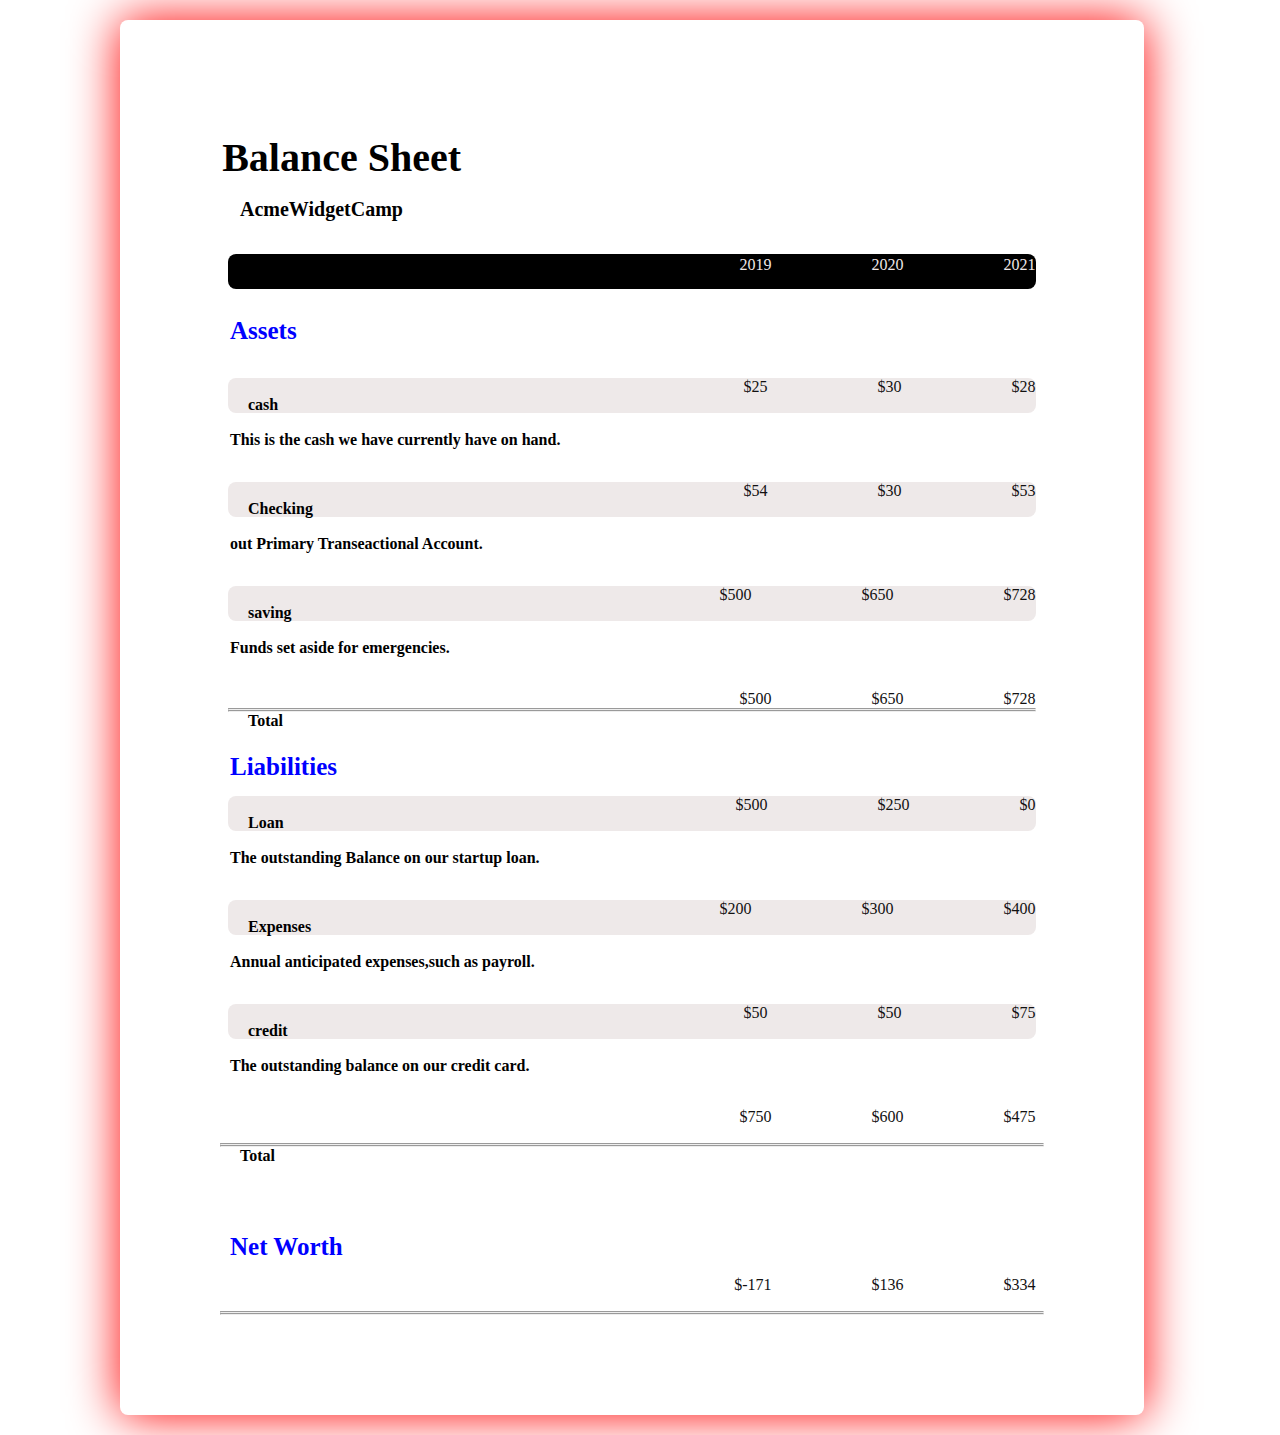
<file: portfolio/project-file/index.html>
<!document>
<!DOCTYPE html>
<html lang="en">
<head>
    <title>Balance Sheet</title>
    <link rel="stylesheet" href="./style.css">
</head>
<body>
    <header class="h">Balance Sheet</header><br>
    <h2 class="A">AcmeWidgetCamp</h2><br>
    
    <div class="v">
        <ul class="list">
            <li>2019</li>
            <li>2020</li>
            <li>2021</li>
            
      </ul>
        
     </div><br>
     <p class="p">Assets</p>
     <br>
      <div class="d">
       <ul class="I">
        <li>$25</li>
        <li>$30</li>
        <li>$28</li>
     </ul>
       <p class="k">cash</p> 

     </div><br>

     <p>This is the cash we have currently have on hand.</p><br>
     <div class="d">
        <ul class="I">
         <li>$54</li>
         <li>$30</li>
         <li>$53</li>
      </ul>
      <p class="k">Checking</p> 
      </div><br>

      <p>out Primary Transeactional Account.</p><br>
     <div class="d">
        <ul class="I">
         <li>$500</li>
         <li>$650</li>
         <li>$728</li>
      </ul>
      <p class="k">saving</p> 
      </div><br>

      <p>Funds set aside for emergencies.</p><br>
       <div class="q">
        <ul class="o">
         <li>$500</li>
         <li>$650</li>
         <li>$728</li>
      </ul>
      <hr><hr>
      <p class="k">Total</p>
    </div><br>
    <p class="p">Liabilities

    </p>
     <div class="d">
      <ul class="I">
       <li>$500</li>
       <li>$250</li>
       <li>$0</li>
    </ul>
      <p class="k">Loan</p> 

    </div><br>
    
    <p>The outstanding Balance on our startup loan.</p><br>
    <div class="d">
       <ul class="I">
        <li>$200</li>
        <li>$300</li>
        <li>$400</li>
     </ul>
     <p class="k">Expenses</p> 
     </div><br>

     <p>Annual anticipated expenses,such as payroll.</p><br>
    <div class="d">
       <ul class="I">
        <li>$50</li>
        <li>$50</li>
        <li>$75</li>
     </ul>
     <p class="k">credit</p> 
     </div><br>

     <p>The outstanding balance on our credit card.</p><br>
     <div class="q">
        <ul class="o">
         <li>$750</li>
         <li>$600</li>
         <li>$475</li>
         </ul>
        </div>
        <hr><hr>
         <p class="k">Total</p>
     <br>
     <p class="p">Net Worth</p>
     <div class="q">
        <ul class="o">
         <li>$-171</li>
         <li>$136</li>
         <li>$334</li>
         </ul>
        </div>
        <hr>
        <hr>

    
</body>
</html>
</file>
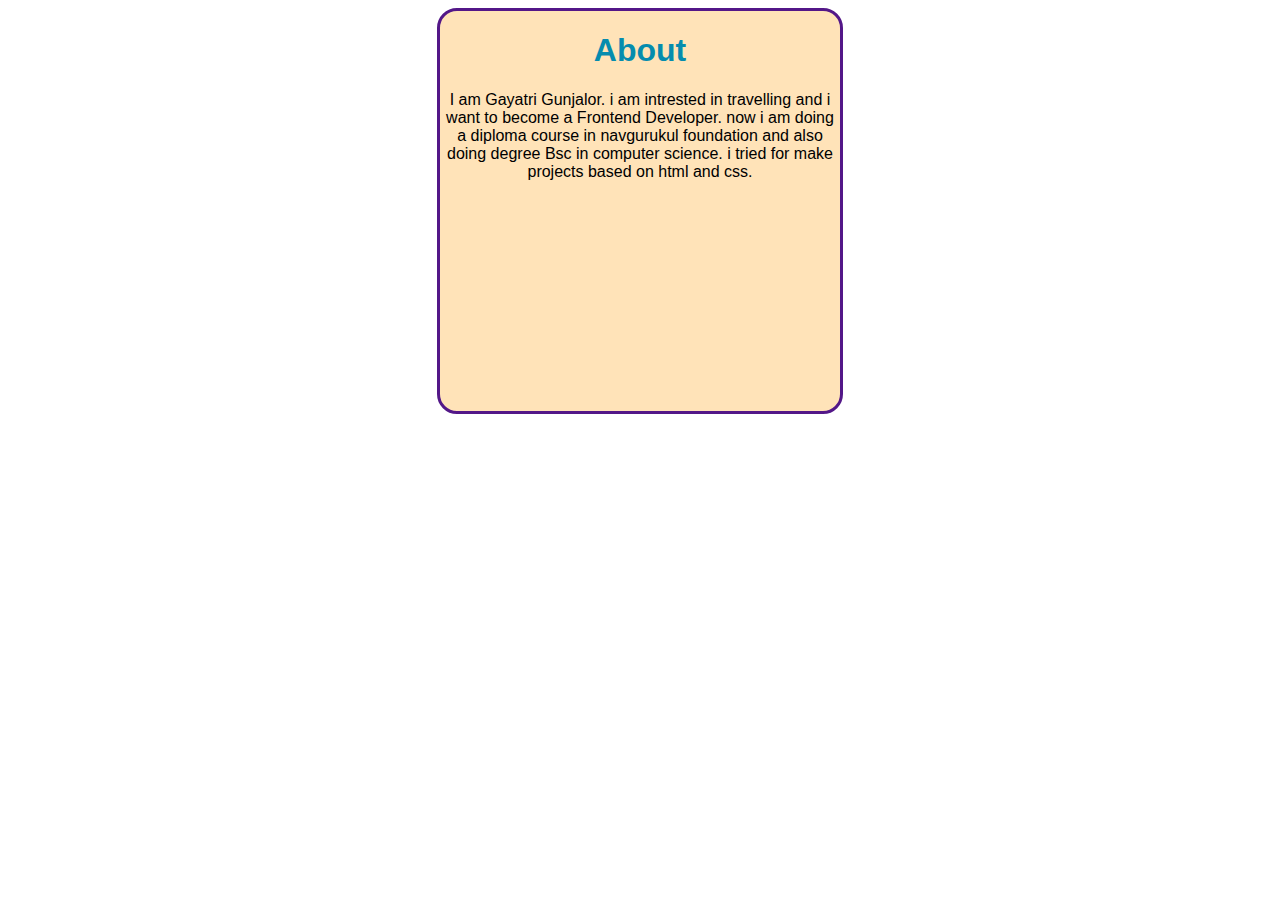
<file: portfolio/About.html>
<!DOCTYPE html>
<html lang="en">
<head>
    <meta charset="UTF-8">
    <meta name="viewport" content="width=device-width, initial-scale=1.0">
    <title>About</title>
    <style>
        div{
            height: 400px;
            width:400px;
            background-color: rgb(255, 227, 184);
            margin: auto;
            text-align: center;
            font-family: 'Segoe UI', Tahoma, Geneva, Verdana, sans-serif;
            border-color: rgb(83, 23, 136);
            border-style: solid;
            border-radius: 20px;
            }
            h1{
                color: rgb(5, 140, 174);
            }

      

        </style>


</head>
<body>

 <div>
 <h1>About</h1>
<p>I am Gayatri Gunjalor. i am intrested in travelling and i want to become
    a Frontend Developer. now i am doing a diploma course in navgurukul foundation 
  and also doing degree Bsc in computer science. i tried for make projects based on html and css.
    </p>
 </div>

  
  
</body>
</html>
</file>
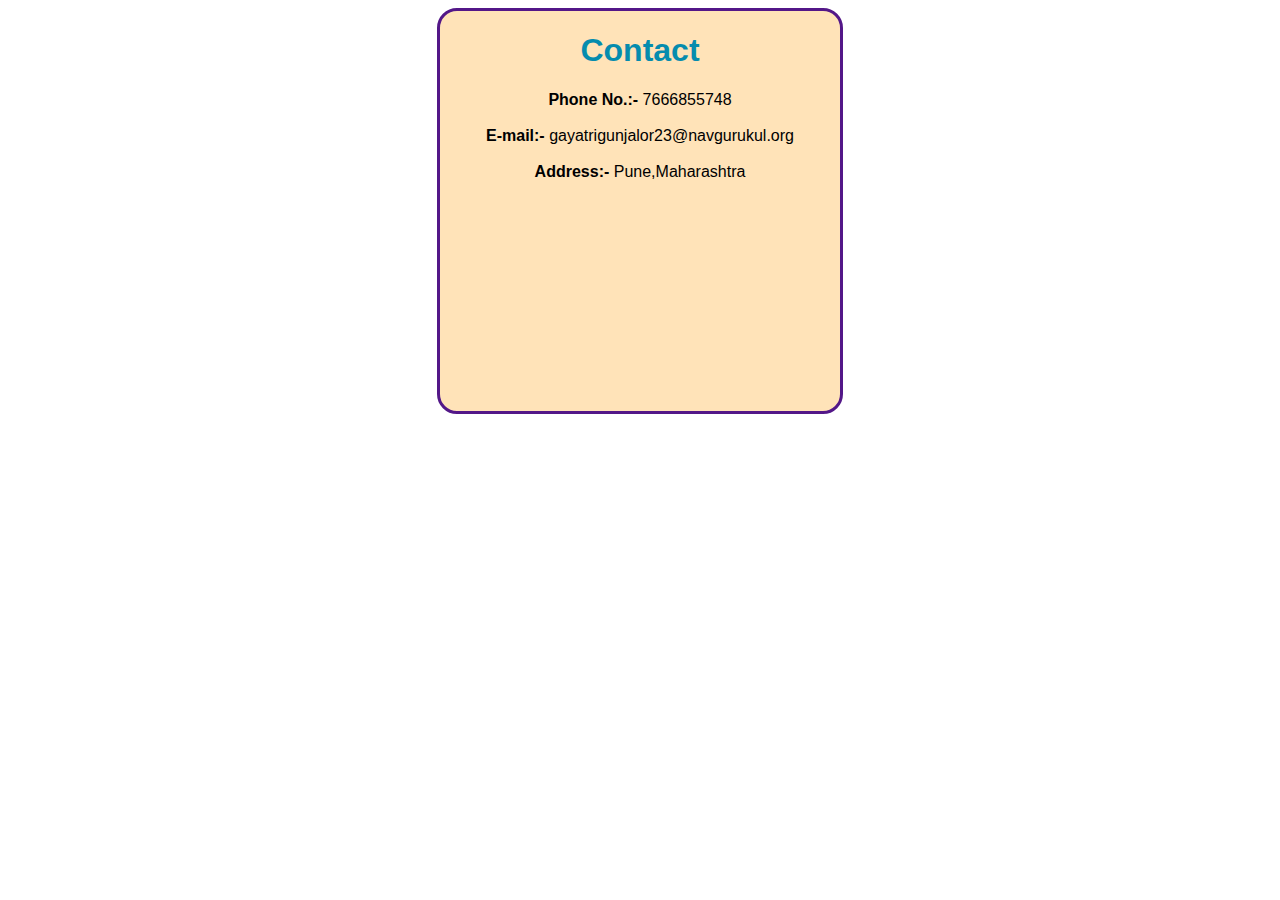
<file: portfolio/Contact.html>
<!DOCTYPE html>
<html lang="en">
<head>
    <meta charset="UTF-8">
    <meta name="viewport" content="width=device-width, initial-scale=1.0">
    <title>contact</title>
    <style>
        div{
            height: 400px;
            width:400px;
            background-color: rgb(255, 227, 184);
            margin: auto;
            text-align: center;
            font-family: 'Segoe UI', Tahoma, Geneva, Verdana, sans-serif;
            border-color: rgb(83, 23, 136);
            border-style: solid;
            border-radius: 20px;
            }
            h1{
                color: rgb(5, 140, 174);
            }

      

        </style>


</head>
<body>

 <div>
 <h1>Contact</h1>
 <b> Phone No.:-</b> 7666855748<br><br>
 <b>E-mail:-</b> gayatrigunjalor23@navgurukul.org <br><br>
 <b>Address:-</b> Pune,Maharashtra<br><br>
 </div>

  
  
</body>
</html>
</file>
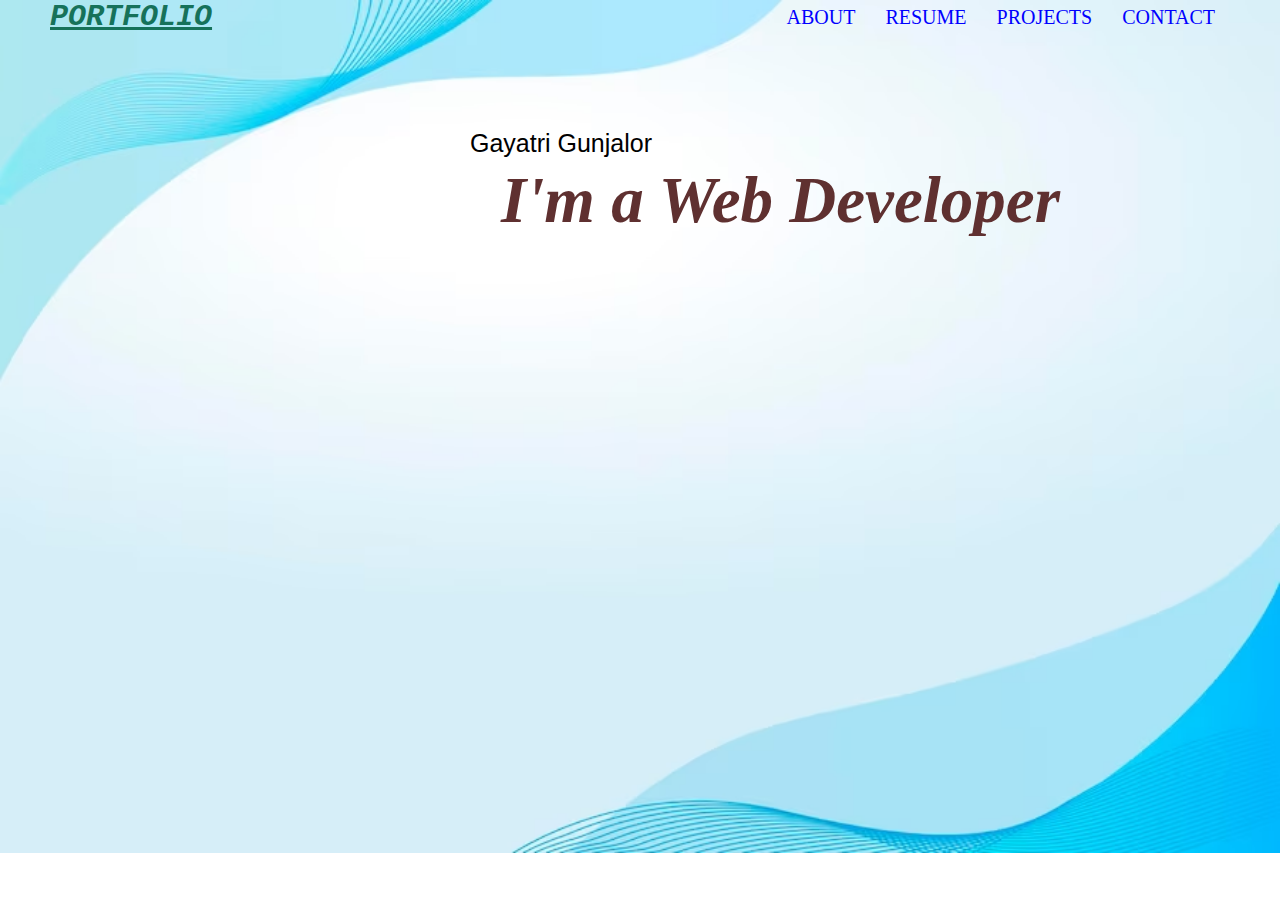
<file: portfolio/port.html>
<!DOCTYPE html>
<html lang="en">
<head>

    <meta charset="UTF-8">
    <meta name="viewport" content="width=device-width, initial-scale=1.0">
    <link rel="stylesheet" href="https://cdnjs.cloudflare.com/ajax/libs/font-awesome/4.7.0/css/font-awesome.min.css">
    <title>port1</title>

    <link rel="stylesheet" href="CSS1.CSS">

<style>
     *{
          padding:0px;
          margin:0px;
     }
     nav{
          display: flex;
          justify-content: space-between;
          align-items: center;
     }
     .nav-menu li {
         padding:5px 15px;
         color:blue ;
     }
     .nav-menu li a{
          text-decoration:none;
          color:blue ;
     }
     .sub-menu-outer{
          position: relative;
          
     }
     .sub-menu-outer li{
          cursor: pointer;
     }
     
     .sub-menu{
          position: absolute;
          display: flex;
          flex-direction: column;
          width: 170px;
          background-color: #b2b1b1;
          border-radius: 6px;
          top: 30px;
          left: -25px;
          display: none;
          z-index: 11;
     }
     .sub-menu-outer:hover .sub-menu{
          display:flex;
     }
     @media all and (max-width:600px){
          /* .nav-menu{
               display:none;
          } */
          span{
               left:10px;
               top:45px;
          }
        .dev-info{
               left:10px;
               top:65px;
               font-size: 35px;
               text-align: left;
    margin-right: inherit;
          }
          .menu-icon{
               margin-right: 15px;
    font-size: 20px;
    cursor: pointer;
          }
          /* .mob-bar:hover .nav-menu{
               display: flex !important;
          } */
          .nav-menu li{
               padding: 5px 6px;
    font-size: 16px;
          }
          nav{
               flex-direction: column;
          }
          h1{
               font-size: 20px;
          }
     }
     @media all and (min-width:600px){
          .mob-bar{
               display:none;
          }
          nav{
               margin:0px 50px
          }
     }
</style>
   </head>

<body>
    

        
     <nav>
     <h1><u>PORTFOLIO </u></h1> 
     <!-- <div class="mob-bar">
          <div class="menu-icon"><i class="fa fa-bars" aria-hidden="true"></i></div>
     </div> -->
     <ul class="nav-menu">

      <li><a href="About.html">ABOUT</a></li>

     <li><a href="Resume.html">RESUME</a></li>

     <li class="sub-menu-outer">PROJECTS
          <ul class="sub-menu">
               <li> <a href="project-file">First Project</a> </li>
               <li><a href="presentation/calculator2.html">Calculator</a></li>
               <li><a href="project-file/registration.html">Registration</a></li>
               <li><a href="project-file/maths.html">Maths Project</a></li>
          </ul>
     </li>

     <li><a href="Contact.html">CONTACT</a></li>

     </ul>
    </nav>
    

     <section class="section1">
           

     <span>Gayatri Gunjalor</span>    

     <h2 class="dev-info"><i> I'm  a Web Developer</i></h2>  


     </section>
    

    

  



 
    
</body>
</html>
</file>
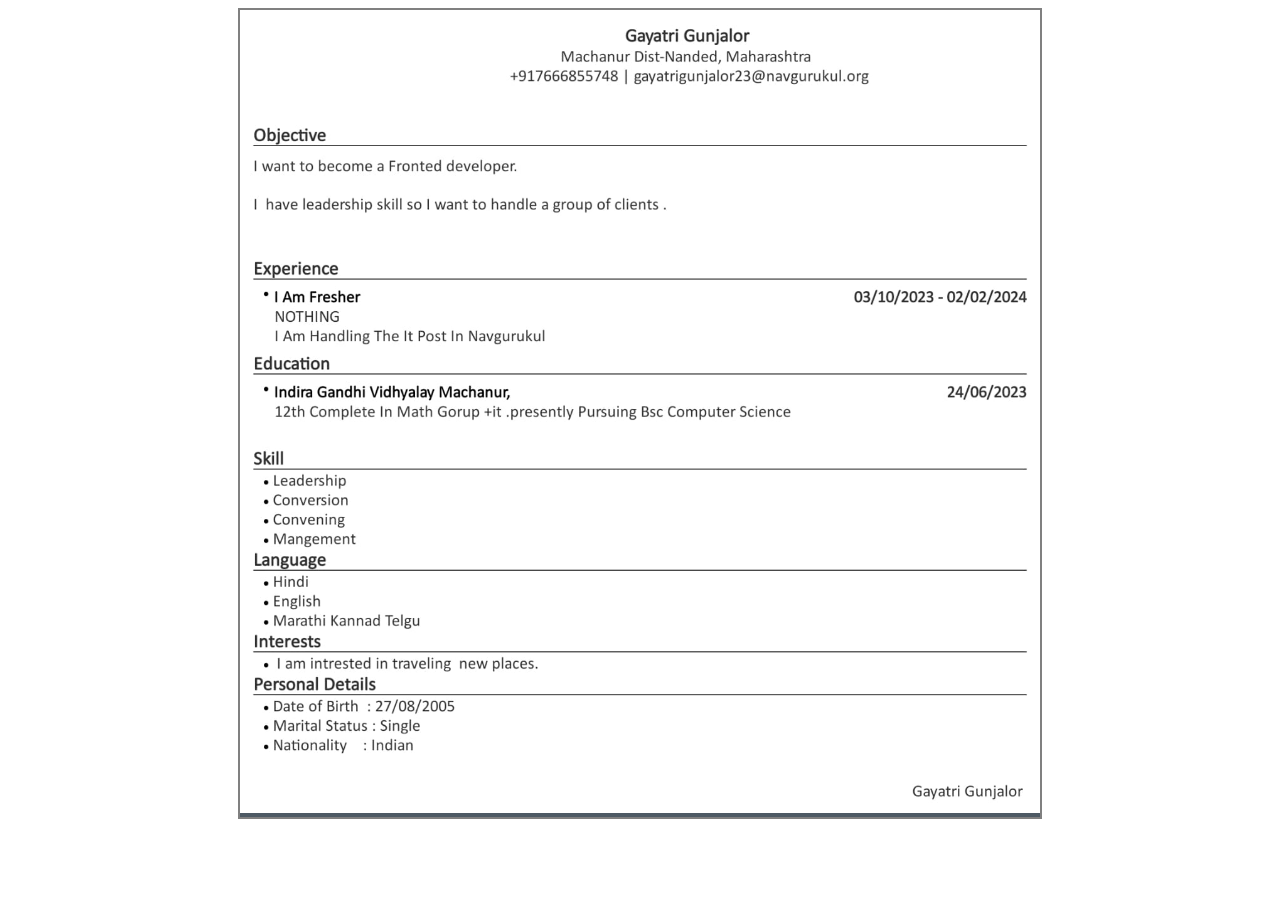
<file: portfolio/resume.html>
<!DOCTYPE html>
<html lang="en">
<head>
    <meta charset="UTF-8">
    <meta name="viewport" content="width=device-width, initial-scale=1.0">
    <title>Resume</title>
    <style>
        .top-head{
            display: flex;
    justify-content: space-between;
        }
        .main-container{
            width:800px;
            background-color: #4e5a64;
            border:2px solid grey;
            color: #fff;
            margin:auto;
        }
        .section1 img{
            width:100%;
        }
    </style>
</head>
<body>
   <div class="main-container">
    <section class="section1">
       <img src="resume.png.jpg" alt="">

    </section>
   </div>
</body>
</html>
</file>
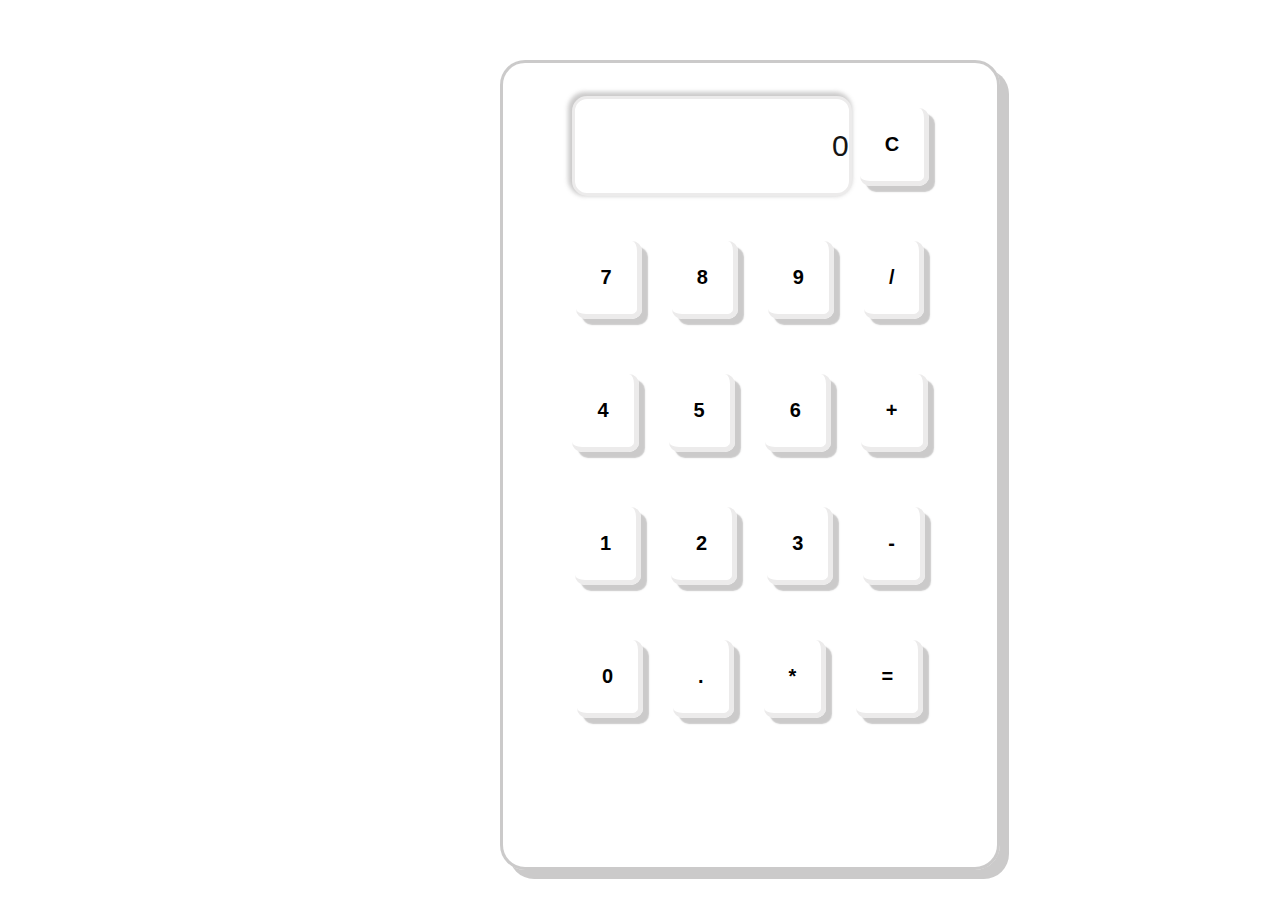
<file: portfolio/presentation/calculator2.html>
<!DOCTYPE html>
<html lang="en">
  <head>
    <meta charset="UTF-8">
    <meta http-equiv="X-UA-Compatible" content="IE=edge">
    <meta name="viewport" content="width=device-width, initial-scale=1.0">
    <title>Calculator</title>
    <link rel="stylesheet" href="calculator.css">
  </head>
  <body>
    <div class="container">
      <div class="calculator">
        <div class="row">
          <div class="reesult">
            <input type="text" class="input" id="input" placeholder="0" style="text-align: right;">
            <button class="clear" id="clear" onclick="hii()">C</button>
          </div>
        </div>
        <div class="row">
          <button onclick="display('7')">7</button>
          <button onclick="display('8')">8</button>
          <button onclick="display('9')">9</button>
          <button onclick="display('/')">/</button>
        </div>
        <!--second row-->
        <div class="row">
          <button onclick="display('4')">4</button>
          <button onclick="display('5')">5</button>
          <button onclick="display('6')">6</button>
          <button onclick="display('+')">+</button>
        </div>
        <!--third row-->
        <div class="row">
          <button onclick="display('1')">1</button>
          <button onclick="display('2')">2</button>
          <button onclick="display('3')">3</button>
          <button onclick="display('-')">-</button>
        </div>
        <!--fourth row-->
        <div class="row">
          <button onclick="display('0')">0</button>
          <button onclick="display('.')">.</button>
          <button onclick="display('*')">*</button>
          <button onclick="calculation()">=</button>
        </div>
      </div>
    </div>
    <script src="calculater.js"></script>
  </body>
</html>
</file>
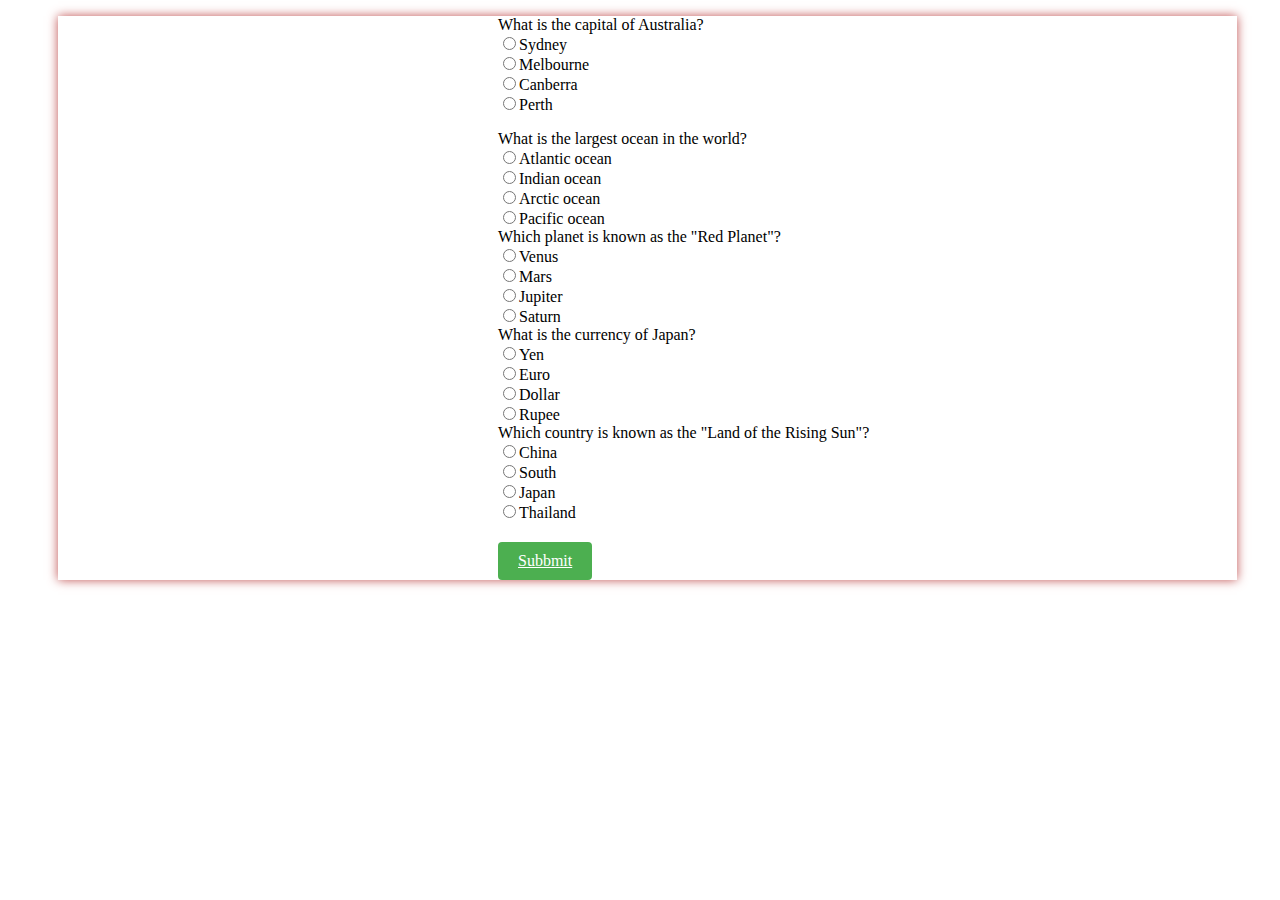
<file: portfolio/project-file/gk.html>
<!DOCTYPE html>
<html lang="en">
<head>
  
    <title>Document</title>
</head>
<style>
    body{
        text-align: start;
        padding-left: 50px;
        padding-right: 35Px;


    }
    div{
        box-shadow: 0 0 10px rgb(192, 81, 81);
        padding-left: 400px;
    }
    a {
        display: inline-block;
        padding: 10px 20px;
        margin-top: 20px;

        color: #fff;
        background-color: #4caf50;
        border-radius: 4px;
        transition: background-color 0.3s;
    }

    a:hover {
        background-color: #45a049;
    }
    
</style>

<body><div>
    <ol>
        What is the capital of Australia?<br>
        <input type="radio" name="a">Sydney<br>
        <input type="radio"  name="a">Melbourne<br>
        <input type="radio"  name="a">Canberra<br>
        <input type="radio"  name="a">Perth<br>
    </ol>

    <ol>
        What is the largest ocean in the world?<br>
    
        <input type="radio"  name="a">Atlantic ocean<br>
        <input type="radio"  name="a">Indian ocean<br>
        <input type="radio"  name="a">Arctic  ocean<br>
        <input type="radio"  name="a">Pacific ocean<br>
 </lo>

    <lo>
        Which planet is known as the "Red Planet"?<br>
         <input type="radio"  name="a">Venus<br>
         <input type="radio"  name="a">Mars<br>
         <input type="radio"  name="a">Jupiter<br>
         <input type="radio"  name="a">Saturn<br>

    </lo>
    <lo>
        What is the currency of Japan?<br>
        <input type="radio"  name="a">Yen<br>
        <input type="radio"  name="a">Euro<br>
        <input type="radio"  name="a">Dollar<br>
        <input type="radio"  name="a">Rupee<br>
    </lo>
    <lo>
        Which country is known as the "Land of the Rising Sun"?<br>
        <input type="radio"  name="a">China<br>
        <input type="radio"  name="a">South<br>
        <input type="radio"  name="a">Japan<br>
        <input type="radio"  name="a">Thailand<br>
    </lo>
    <a href="thank you page.html">Subbmit</a>
</div>      
    </body>
</body>
</html>
</file>
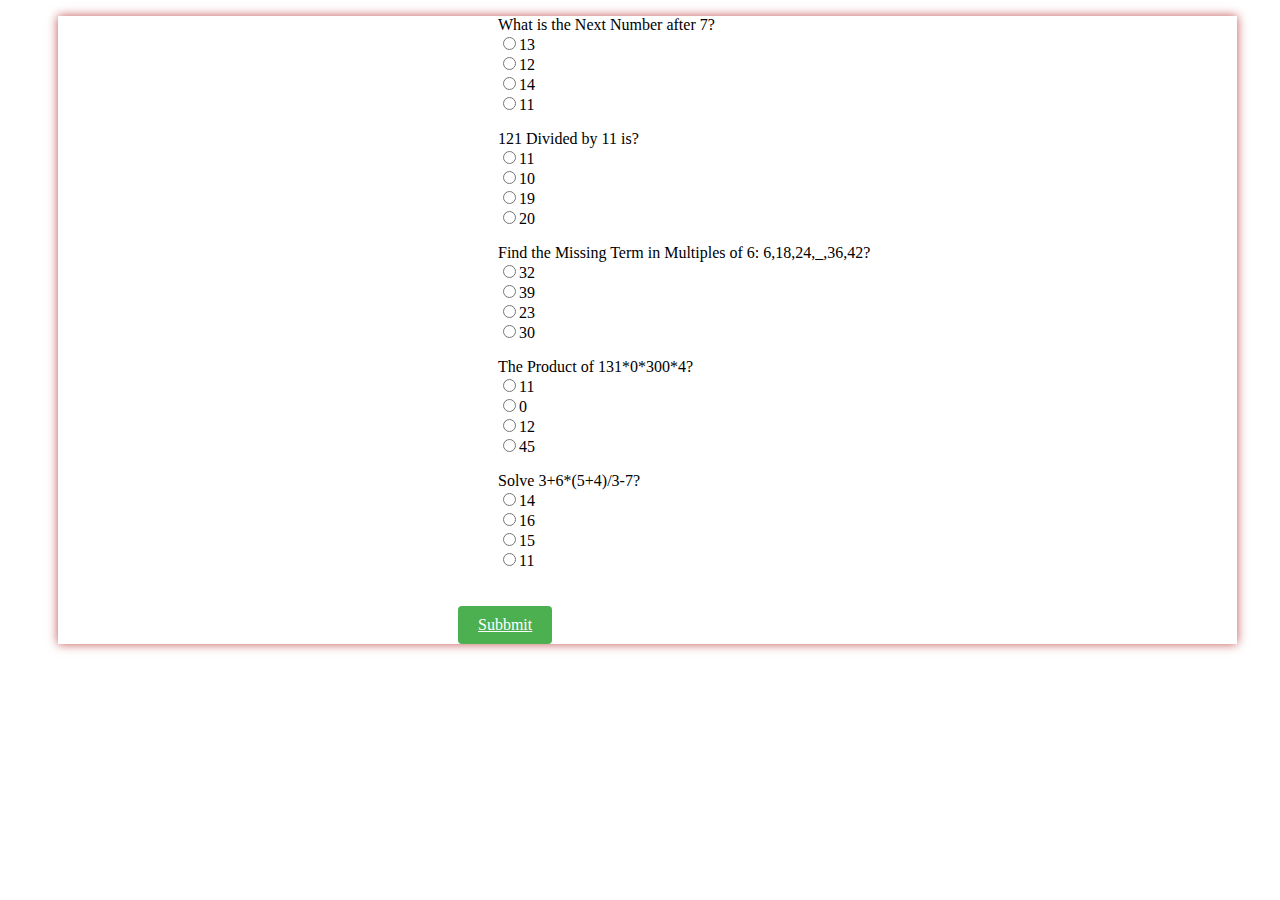
<file: portfolio/project-file/maths.html>
<!DOCTYPE html>
<html lang="en">
<head>
   
    <title>Maths Project</title>
</head>
<style>
    body{
        text-align: start;
        padding-left: 50px;
        padding-right: 35Px;


    }
    div{
        box-shadow: 0 0 10px rgb(192, 81, 81);
        padding-left: 400px;
    }
    a {
        display: inline-block;
        padding: 10px 20px;
        margin-top: 20px;

        color: #fff;
        background-color: #4caf50;
        border-radius: 4px;
        transition: background-color 0.3s;
    }

    a:hover {
        background-color: #45a049;
    }
</style>
<body>
     <div>
    <ol>What is the Next Number after 7?<br>
    
    <input type="radio" name="a">13<br>
    <input type="radio" name="a">12<br>
    <input type="radio" name="a">14<br>
    <input type="radio" name="a">11<br>
</ol>

    <ol>121 Divided by 11 is?<br>
    
    <input type="radio" name="a">11<br>
    <input type="radio" name="a">10<br>
    <input type="radio" name="a">19<br>
    <input type="radio" name="a">20<br>

    </ol>
    <ol>Find the Missing Term in Multiples of 6: 6,18,24,_,36,42?<br>
    
    <input type="radio" name="a">32<br>
    <input type="radio" name="a">39<br>
    <input type="radio" name="a">23<br>
    <input type="radio" name="a">30<br>

    </ol>
    <ol>The Product of 131*0*300*4?<br>

    <input type="radio" name="a">11<br>
    <input type="radio" name="a">0<br>
    <input type="radio" name="a">12<br>
    <input type="radio" name="a">45<br>

    </ol>

    <ol>Solve 3+6*(5+4)/3-7?<br>
    
    <input type="radio" name="a">14<br>
    <input type="radio" name="a">16<br>
    <input type="radio" name="a">15<br>
    <input type="radio" name="a">11<br>

    </ol>
    <a href="thank you page.html">Subbmit</a>
</div>
</body>
</html>
</file>
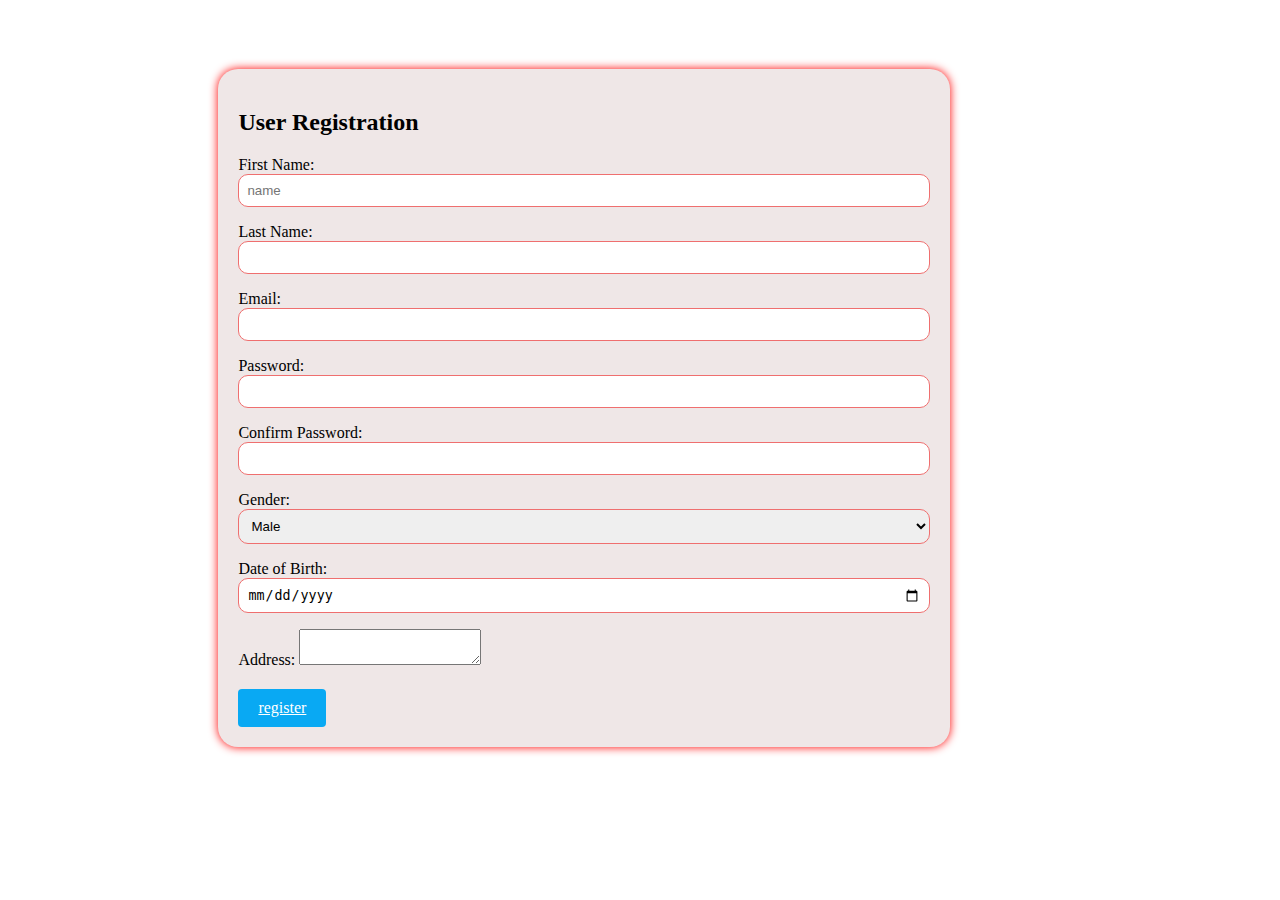
<file: portfolio/project-file/registration.html>
<!DOCTYPE html>
<html lang="en">
<head>
    <title>User Registration</title>
    <style>
        body {
        
            /*background-color: #ef8282;*/
            display: flex;
            justify-content: center;
            align-items: center;
            height: 800px;
            width: 90%;
            background-image: url('https://wallpapers.com/images/hd/abstract-background-6m6cjbifu3zpfv84.jpg');
        }

        form {
            background-color: #efe7e7;
            padding: 20px;
            border-radius: 20px;
            box-shadow: 0 0 10px red;
            width: 60%;
        }

        input, select {
            width: 100%;
            padding: 8px;
            margin-bottom: 16px;
            box-sizing: border-box;
            border: 1px solid #ef6f6f;
            border-radius: 10px;
        }
        a {
            display: inline-block;
            padding: 10px 20px;
            margin-top: 20px;
    
            color: #fff;
            background-color: #09a9f3;
            border-radius: 4px;
            transition: background-color 0.3s;
        }
    
        a:hover {
            background-color: #f00d14;
        }
        
    </style>
</head>
<body>
    <form>
        <h2>User Registration</h2>
        <label>First Name:</label>
        <input type="text" placeholder="name" required>

        <label>Last Name:</label>
        <input type="text" name="lastName" required>

        <label>Email:</label>
        <input type="email" name="email" required>

        <label>Password:</label>
        <input type="password" name="password" required>

        <label>Confirm Password:</label>
        <input type="password" name="confirmPassword" required>

        <label >Gender:</label>
        <select type="gender" name="gender">
            <option value="male">Male</option>
            <option value="female">Female</option>
            <option value="other">Other</option>
        </select>

        <label>Date of Birth:</label>
        <input type="date"name="dob" required>

        <label>Address:</label>
        <textarea type="ardess" name="address" required ></textarea><BR>

            <div class="div">
                <div>
                    <a href="quize.html">register</a>
         
             </div>

    </form>
</body>
</html>
</file>
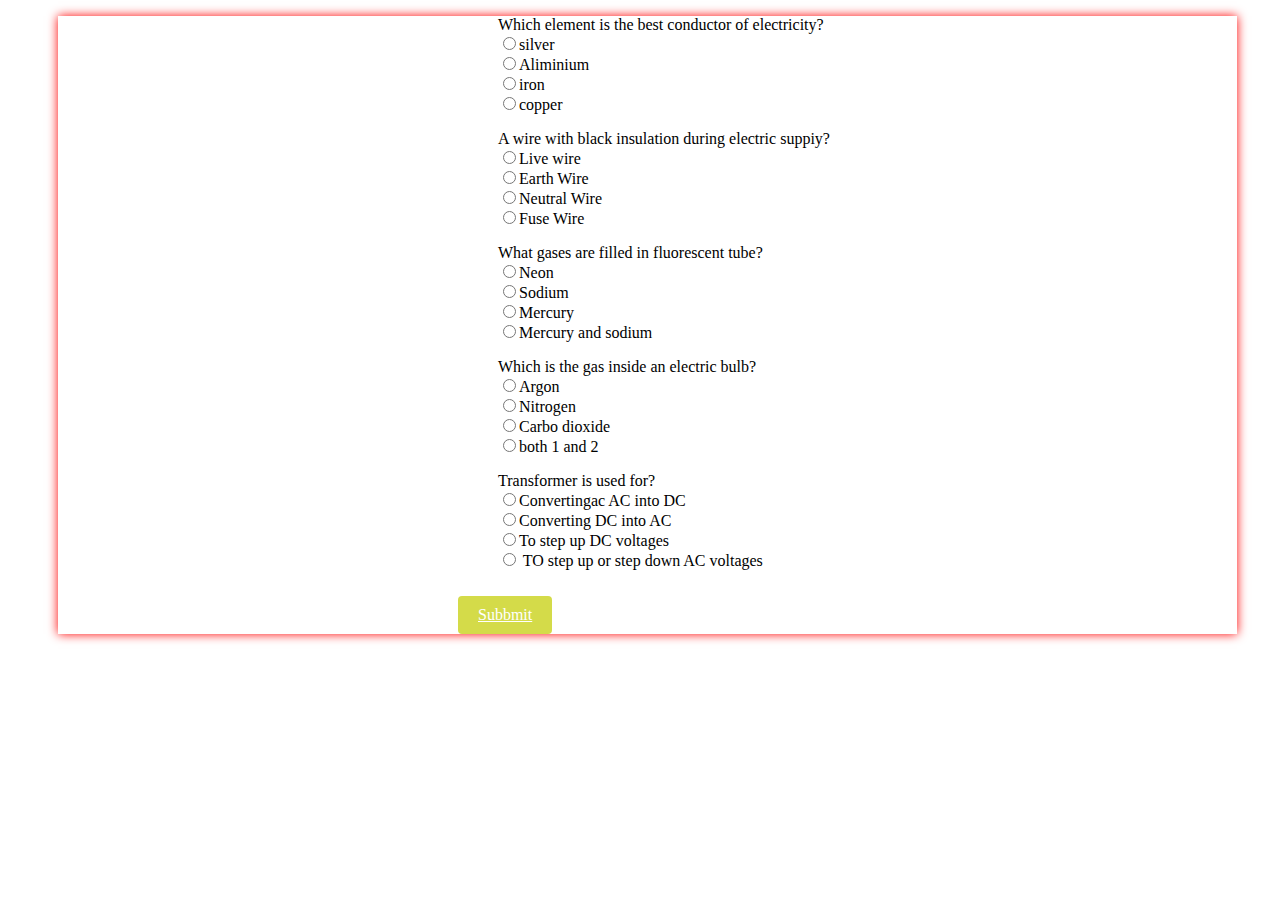
<file: portfolio/project-file/science.html>
<!DOCTYPE html>
<html lang="en">
<head>
   
    <title>Document</title>
    <style>
        body{
            text-align: start;
            padding-left: 50px;
            padding-right: 35Px;


        }
        div{
            box-shadow: 0 0 10px red;
            padding-left: 400px;
        }
        a {
            display: inline-block;
            padding: 10px 20px;
            margin-top: 10px;
            color: #fff;
            background-color: #d4db49;
            border-radius: 4px;
            transition: background-color 0.3s;
        }

        a:hover {
            background-color: #f01212;
        }
    </style>
</head>
<body>
   <div>
    <ol> 
        Which element is the best conductor of electricity?<br>
        <input type="radio"  name="a">silver<br>
        <input type="radio" name="a" >Aliminium<br>
        <input type="radio" name="a">iron<br>
        <input type="radio" name="a" >copper<br>
        
    </ol>

    <ol>
        A wire with black insulation during electric suppiy?<br>
        
        <input type="radio" name="a">Live wire<br>
        <input type="radio" name="a">Earth Wire<br>
        <input type="radio" name="a" >Neutral Wire<br>
        <input type="radio" name="a">Fuse Wire<br>
 </ol>
    <ol>
        What gases are filled in fluorescent tube?<br>

        <input type="radio" name="a">Neon<br>
        <input type="radio" name="a">Sodium<br>
        <input type="radio" name="a" >Mercury<br>
        <input type="radio" name="a">Mercury and sodium<br>
 </ol>


    <ol>
        Which is the gas inside an electric bulb?<br>
        
        <input type="radio" name="a">Argon<br>
        <input type="radio" name="a">Nitrogen<br>
        <input type="radio" name="a">Carbo dioxide<br>
        <input type="radio" name="a">both 1 and 2<br>
  </ol>

    <ol>Transformer is used for?<br>  
           <input type="radio" name="a">Convertingac AC into DC<br>
           <input type="radio" name="a">Converting DC into AC<br>
           <input type="radio" name="a">To step up DC voltages <br>
          <input type="radio"  name="a"> TO step up or step down AC voltages<br>     

    </ol>
    <a href="thank you page.html">Subbmit</a>

</div>
</body>
</html>
</file>
<file: portfolio/project-file/style.css>
*{
    padding: 0px;
    margin: 0px;
    box-sizing: border-box;
    border-radius: 8px;

     
   
}

.h{
    width: 30%;
    height: 50px;
    color: black;
    padding:4px;
    padding-left: 0px;
    margin-top: 10px;
    font-size: 40px;
    text-align: center;
    font-weight: 900;
    box-sizing: border-box;
}
.A{
    width: 18%;
    font-size: 20px;
    text-align: center;
    font-weight: 900;
    margin-right: 10px;
    margin-left: 20px;
}
.v{
    background-color: black;
    height: 35px;
    margin-left: 8px;
    margin-right: 10px;
    width: 98%;
    margin-top: 15px;
    color: white;
    left: 5px;
    
    
    
}

.list{
    color: rgb(239, 231, 231);
    display: flex;
    justify-content: end;
    list-style-type: none;
    align-items: center;
    text-indent: 100px;
    text-align: center;
    padding-top: 2px;
   
    
    
}
.p{
    margin-left: 10Px;
    color: blue;
    font-weight: 900;
    font-size: 25px;
    text-align: left;
    margin-top: 10px;
    text-align: left;
}
.d{
    background-color: rgb(238, 233, 233);
    height: 35px;
    margin-left: 8px;
    margin-right: 10px;
    width: 98%;
    margin-top: 15px;
    color: white;
    left: 5px;
   
}
.I{
    color: rgb(18, 17, 17);
    display: flex;
    justify-content: end;
    list-style-type: none;
    align-items: center;
    text-indent: 110px;
    margin-left: 5px; 
   
}
.k
{
   color: black;
   font-weight: 900;
   margin-bottom: 35px;
    margin-left: 20px;
    margin-right: 20px;
    padding-bottom: 5px;
    
}
.q{
    
    height: 35px;
    margin-left: 8px;
    margin-right: 10px;
    width: 98%;
    margin-top: 15px;
    color: rgb(14, 14, 14);
    left: 5px; 
}
.o{
    color: rgb(18, 17, 17);
    display: flex;
    justify-content: end;
    list-style-type: none;
    align-items: center;
    text-indent: 100px;
   

}

body{
    box-shadow: 0 0 50px red;
    width: 80%;
    margin-top: 20px;
    margin-bottom: 20px;
    margin-left: 120px;
    margin-right: 20px;
    padding: 100px;

}

p{
    font-weight: 900;
    text-align: left;
    margin-left: 10px;
}
</file>
<file: portfolio/CSS1.CSS>
*{ padding: 0px;
    margin: 0px;}
  
 
 body{
        background-image: url(white.png);
        background-repeat: no-repeat;
        background-size: cover;
        
         }
            

    h1{
        color:rgb(22, 114, 90);
        font-style: italic ;
        font-family: 'Courier New', Courier, monospace;
        font-size: 30px;

    } 


     h2{
      color: rgb(95, 48, 48);
      font-family: 'Times New Roman', Times, serif;
      position: relative;
       /* left: 500px; */
       top : 100px; 
       text-align: right;
       margin-right:220px;
       font-weight: 450px;
       font-size: 65px;
    }

    span{
        position: relative;
       left: 470px;
       top : 95px;
       font-size: 25px;
       font-family: 'Gill Sans', 'Gill Sans MT', Calibri, 'Trebuchet MS', 'Lucida Sans', 'Lucida Sans Regular', 'Lucida Grande', 'Lucida Sans Unicode', Geneva, Verdana, sans-serif;
        }    

     ul{
        display: flex;
        justify-content: end;
        align-content: end;
        justify-content: space-evenly;
        font-size: larger;
        color: rgb(233, 93, 93);
        list-style: none;
        font-size: 20px;
        font-family: Cambria, Cochin, Georgia, Times, 'Times New Roman', serif;
       }
</file>
<file: portfolio/presentation/calculator.css>
*{
    padding: 0;
    margin: 0;
    box-sizing: border-box;
     
    
    }
    
    
    .container{
        
        /* width: 100%;
        height: 100vh;
        background-color: white;
         */
    }
    
    
        .calculator{
            border: 3px solid  hsla(0, 1%, 74%, 0.788);
            width: 500px;
            height: 90vh;
            padding: 10px;
            position: relative;
            top: 60px;
            left:500px ;
            padding: 20px;
            border-radius: 25px;
            box-shadow: 9px 9px hsla(0,1% ,74%,0.788);
            
            }
            
            .reesult{
            display: flex;
            justify-content: center;
            transition: 0.2s;    
        
            }
            
            .row{
            
            padding: 20px;
            gap: 20px;
            display: flex;
            justify-content: center;
            align-items: center;
            
            }
            
            button{
            padding: 25px;
            margin: 5px;  
            gap: 10 px;
            font-size: 30px;
            margin-bottom: 10px;
            border: none;
            border-bottom: 5px solid rgb(236, 235, 235);
            border-right: 5px solid rgb(236, 235, 235);
            background-color: transparent;
            font-size: 20px;
            font-weight: 600;   
            border-radius: 10px;
            transition: 1s;
            box-shadow: 6px 6px 1.2px hsla(0, 1%, 74%, 0.788);  

            
            }
            input[type="text"]{
                width: 280px;
                height: 100px;
                font-size: 30px;
                font-weight: 600px;
                border: 3px solid rgb(236,235,235);
                border-radius: 15px;
                color:rgb(20, 20,20);
                margin-left:6px ;
                margin-right: 3px;
                margin-top: -7px;
                box-shadow: -2px -2px 4px 2px hsla(0, 1%, 74%, 0.788); 

            }
            button:hover{
                background-color: rgb(236, 235, 235);
                font-size: 25px;
                 border: none;

            }
            ::placeholder{
                color: rgb(20, 20,20);
                cursor: pointer;
            }
</file>
